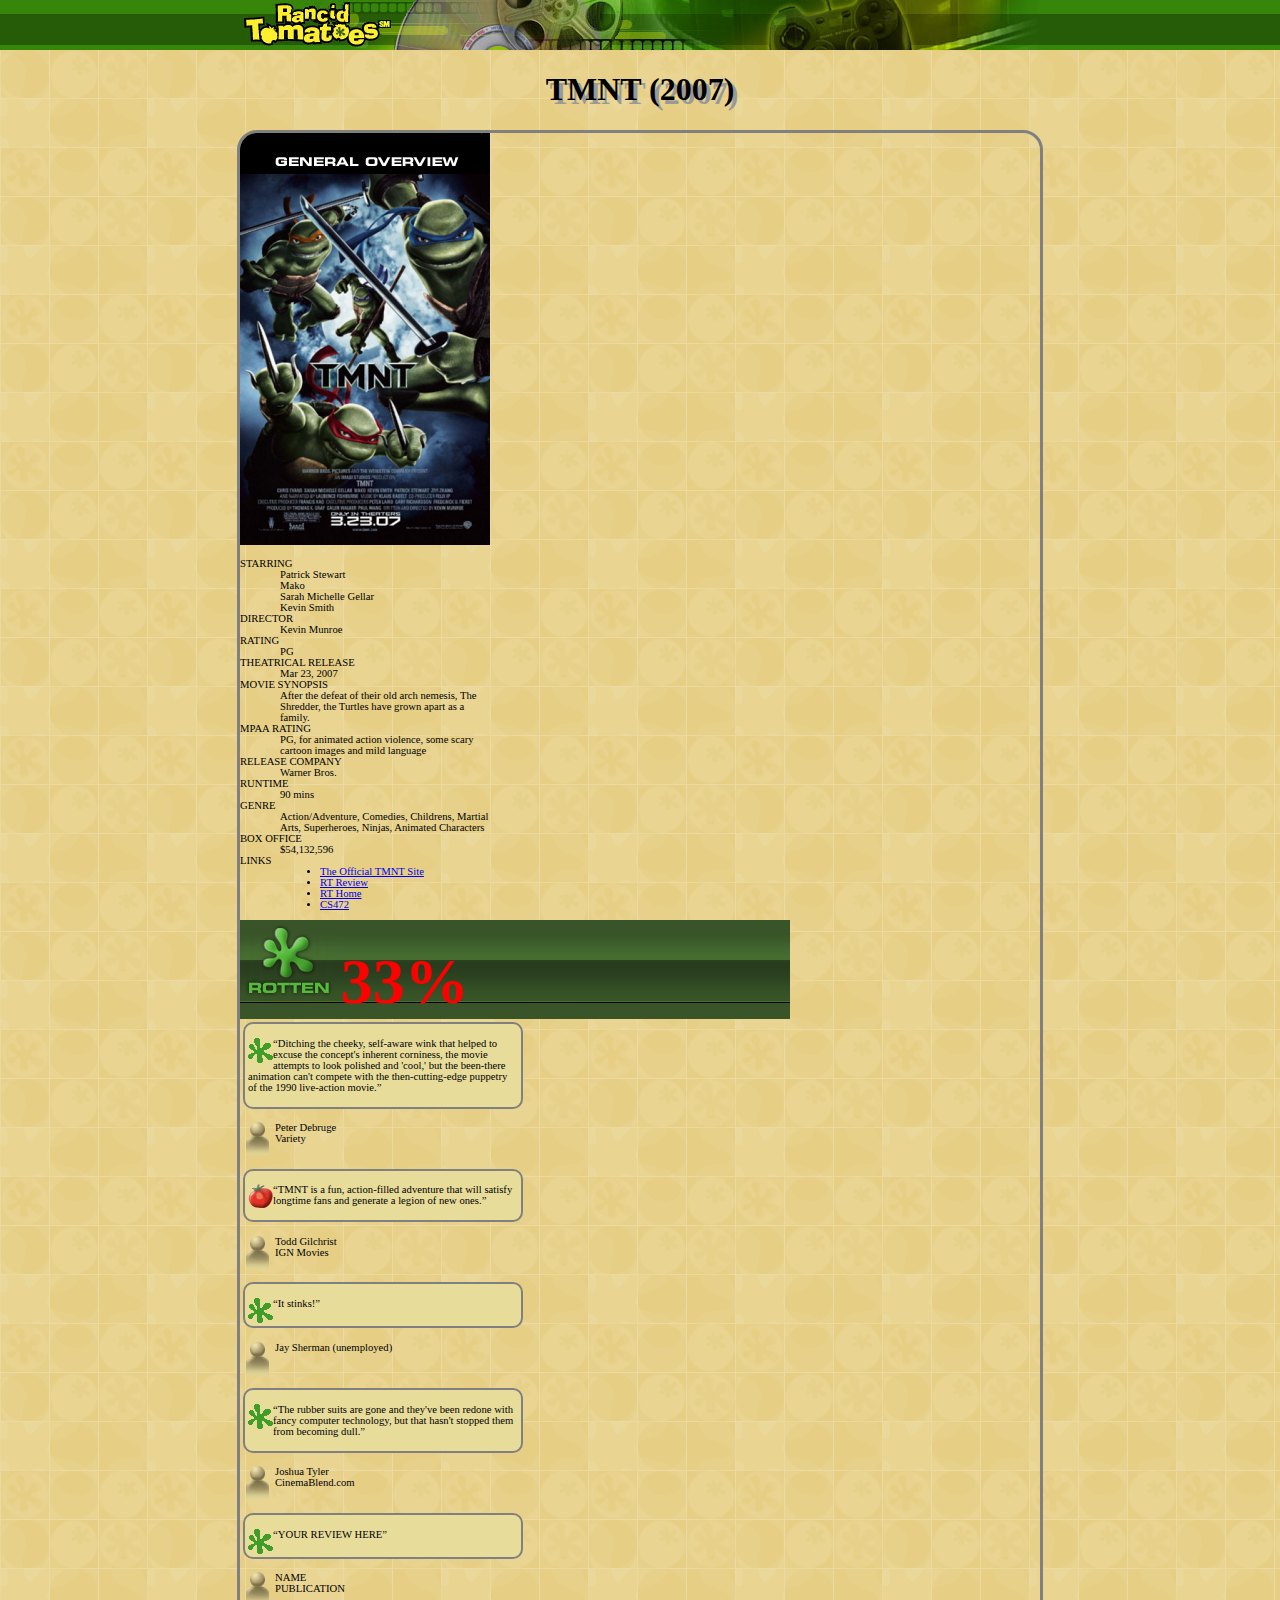
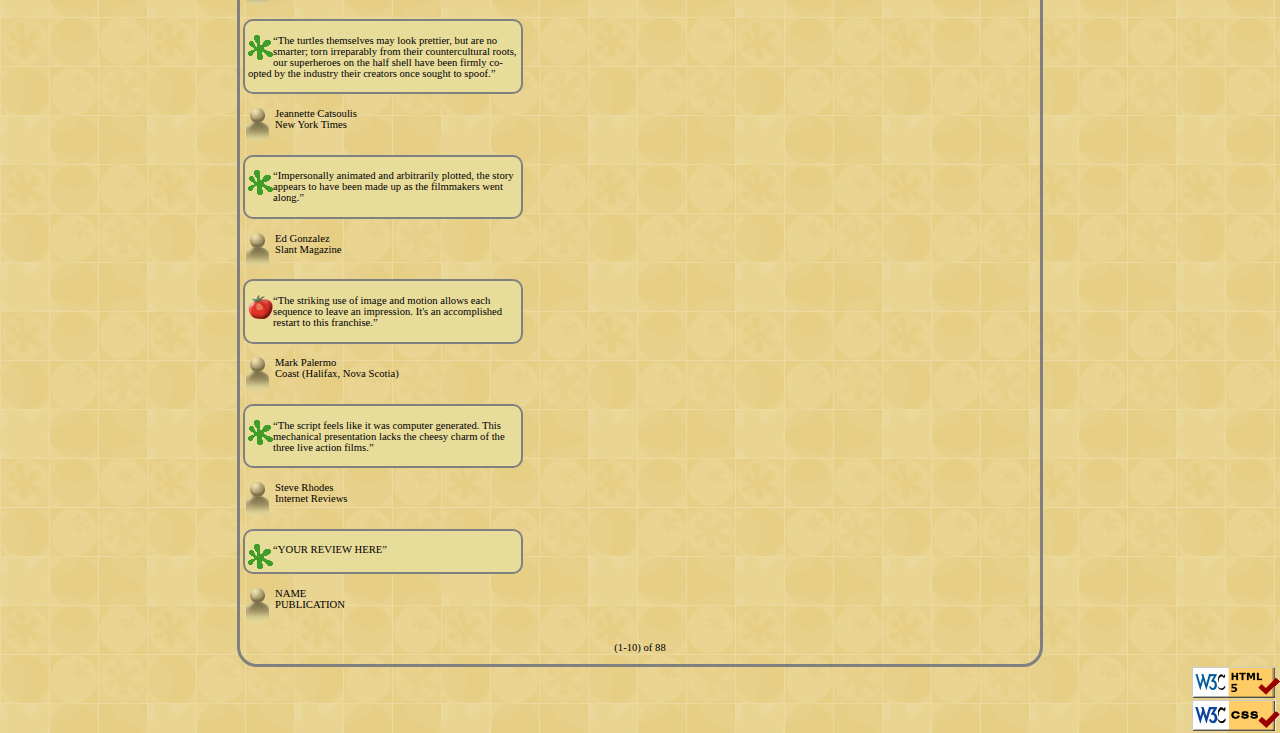
<file: hw2/index.html>
<!DOCTYPE html>
<!-- saved from url=(0074)http://mumstudents.org/cs472/2019-07-RS/Homework/2/resources/skeleton.html -->
<html>
<head>
    <meta http-equiv="Content-Type" content="text/html; charset=UTF-8">
    <title>TMNT - Rancid Tomatoes</title>
    <link rel="icon" type="image/gif" href="skeleton_files/rotten.gif">

    <link href="./skeleton_files/movie.css" type="text/css" rel="stylesheet">
</head>

<body>
<div class="nav">
    <img src="skeleton_files/banner.png" alt="Rancid Tomatoes">
</div>

<h1>TMNT (2007)</h1>
<div class="container">
    <div class="side">
        <div>
            <img src="skeleton_files/overview.png" alt="general overview">
        </div>

        <dl>
            <dt>STARRING</dt>
            <dd>Patrick Stewart <br> Mako <br> Sarah Michelle Gellar <br> Kevin Smith</dd>

            <dt>DIRECTOR</dt>
            <dd>Kevin Munroe</dd>

            <dt>RATING</dt>
            <dd>PG</dd>

            <dt>THEATRICAL RELEASE</dt>
            <dd>Mar 23, 2007</dd>

            <dt>MOVIE SYNOPSIS</dt>
            <dd>After the defeat of their old arch nemesis, The Shredder, the Turtles have grown apart as a family.</dd>

            <dt>MPAA RATING</dt>
            <dd>PG, for animated action violence, some scary cartoon images and mild language</dd>

            <dt>RELEASE COMPANY</dt>
            <dd>Warner Bros.</dd>

            <dt>RUNTIME</dt>
            <dd>90 mins</dd>

            <dt>GENRE</dt>
            <dd>Action/Adventure, Comedies, Childrens, Martial Arts, Superheroes, Ninjas, Animated Characters</dd>

            <dt>BOX OFFICE</dt>
            <dd>$54,132,596</dd>

            <dt>LINKS</dt>
            <dd>
                <ul>
                    <li><a href="http://www.ninjaturtles.com/">The Official TMNT Site</a></li>
                    <li><a href="http://www.rottentomatoes.com/m/teenage_mutant_ninja_turtles/">RT Review</a></li>
                    <li><a href="http://www.rottentomatoes.com/">RT Home</a></li>
                    <li><a href="http://mumstudents.org/cs472/">CS472</a></li>
                </ul>
            </dd>
        </dl>
    </div>

    <div class="top">
        <img src="skeleton_files/rottenbig.png" alt="Rotten">
       <span class="top_text">33% </span>
    </div>
    <div class="content">
     <div class="comment_box">
        <p >
            <img src="skeleton_files/rotten.gif" alt="Rotten">
            <q>Ditching the cheeky, self-aware wink that helped to excuse the concept's inherent corniness, the movie
                attempts
                to look polished and 'cool,' but the been-there animation can't compete with the then-cutting-edge
                puppetry of
                the 1990 live-action movie.</q>
        </p>
     </div>
        <p>
            <img src="skeleton_files/critic.gif" alt="Critic">
            Peter Debruge <br>
            Variety
        </p>
        <div class="comment_box">
        <p>
            <img src="skeleton_files/fresh.gif" alt="Fresh">
            <q>TMNT is a fun, action-filled adventure that will satisfy longtime fans and generate a legion of new
                ones.</q>
        </p>
        </div>

        <p>
            <img src="skeleton_files/critic.gif" alt="Critic">
            Todd Gilchrist <br>
            IGN Movies
        </p>
        <div class="comment_box">
        <p>
            <img src="skeleton_files/rotten.gif" alt="Rotten">
            <q>It stinks!</q>
        </p>
        </div>
        <p>
            <img src="skeleton_files/critic.gif" alt="Critic">
            Jay Sherman (unemployed)
        </p>
        <div class="comment_box">
        <p>
            <img src="skeleton_files/rotten.gif" alt="Rotten">
            <q>The rubber suits are gone and they've been redone with fancy computer technology, but that hasn't stopped
                them
                from becoming dull.</q>
        </p>
        </div>
        <p>
            <img src="skeleton_files/critic.gif" alt="Critic">
            Joshua Tyler <br>
            CinemaBlend.com
        </p>
        <div class="comment_box">

        <p>
            <img src="skeleton_files/rotten.gif" alt="Rotten">
            <q>YOUR REVIEW HERE</q>
        </p>
        </div>
        <p>
            <img src="skeleton_files/critic.gif" alt="Critic">
            NAME <br>
            PUBLICATION
        </p>
        <div class="comment_box">
        <p>
            <img src="skeleton_files/rotten.gif" alt="Rotten">
            <q>The turtles themselves may look prettier, but are no smarter; torn irreparably from their countercultural
                roots,
                our superheroes on the half shell have been firmly co-opted by the industry their creators once sought
                to
                spoof.</q>
        </p>
        </div>
        <p>
            <img src="skeleton_files/critic.gif" alt="Critic">
            Jeannette Catsoulis <br>
            New York Times
        </p>
        <div class="comment_box">
        <p>
            <img src="skeleton_files/rotten.gif" alt="Rotten">
            <q>Impersonally animated and arbitrarily plotted, the story appears to have been made up as the filmmakers
                went
                along.</q>
        </p>
        </div>
        <p>
            <img src="skeleton_files/critic.gif" alt="Critic">
            Ed Gonzalez <br>
            Slant Magazine
        </p>
        <div class="comment_box">
        <p>
            <img src="skeleton_files/fresh.gif" alt="Fresh">
            <q>The striking use of image and motion allows each sequence to leave an impression. It's an accomplished
                restart to
                this franchise.</q>
        </p>
        </div>
        <p>
            <img src="skeleton_files/critic.gif" alt="Critic">
            Mark Palermo <br>
            Coast (Halifax, Nova Scotia)
        </p>
        <div class="comment_box">
        <p>
            <img src="skeleton_files/rotten.gif" alt="Rotten">
            <q>The script feels like it was computer generated. This mechanical presentation lacks the cheesy charm of
                the three
                live action films.</q>
        </p>
        </div>
        <p>
            <img src="skeleton_files/critic.gif" alt="Critic">
            Steve Rhodes <br>
            Internet Reviews
        </p>
        <div class="comment_box">
        <p>
            <img src="skeleton_files/rotten.gif" alt="Rotten">
            <q>YOUR REVIEW HERE</q>
        </p>
        </div>
        <p>
            <img src="skeleton_files/critic.gif" alt="Critic">
            NAME <br>
            PUBLICATION
        </p>
    </div>
    <div class="footer"> <p>(1-10) of 88</p> </div>
</div>




<div class="validator">
    <a href="http://validator.w3.org/check/referer"><img src="skeleton_files/w3c-html.png" alt="Valid HTML5"></a> <br>
    <a href="http://jigsaw.w3.org/css-validator/check/referer"><img src="skeleton_files/w3c-css.png"
                                                                    alt="Valid CSS"></a>
</div>


</body>
</html>
</file>
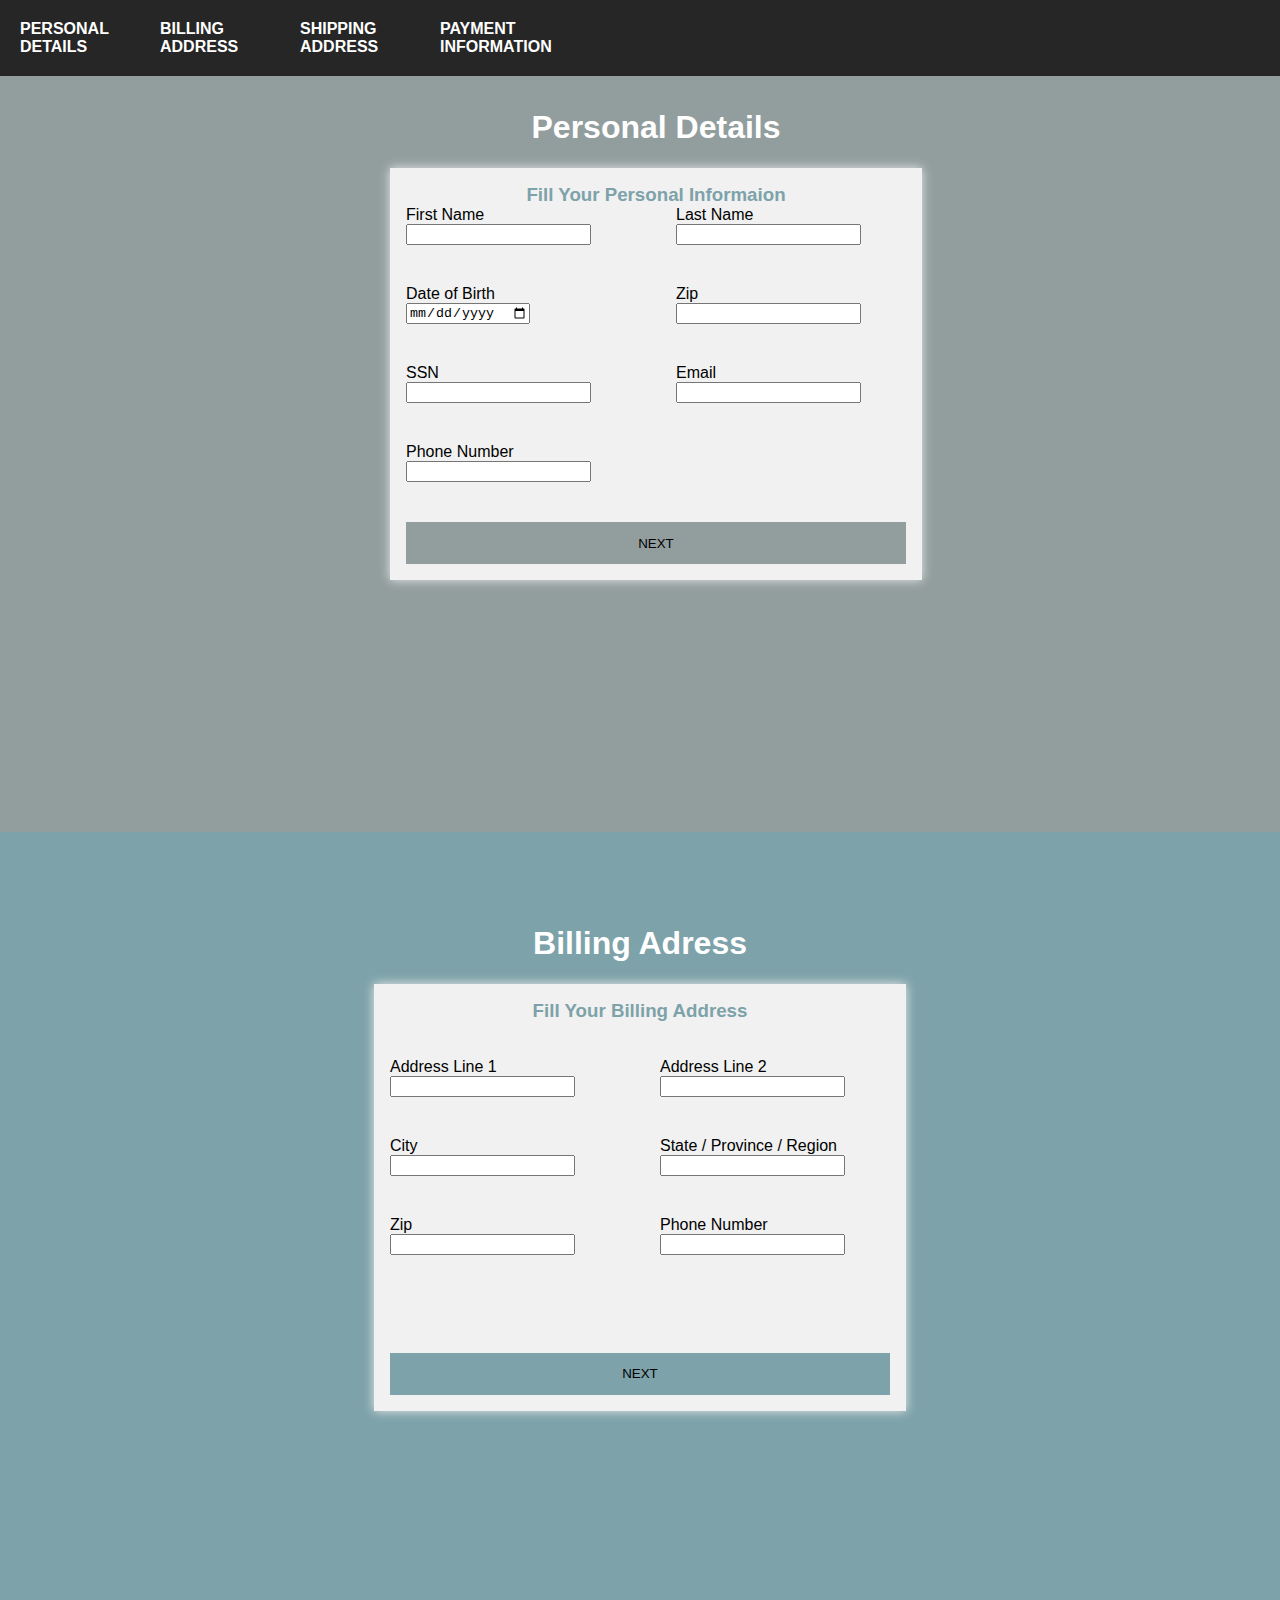
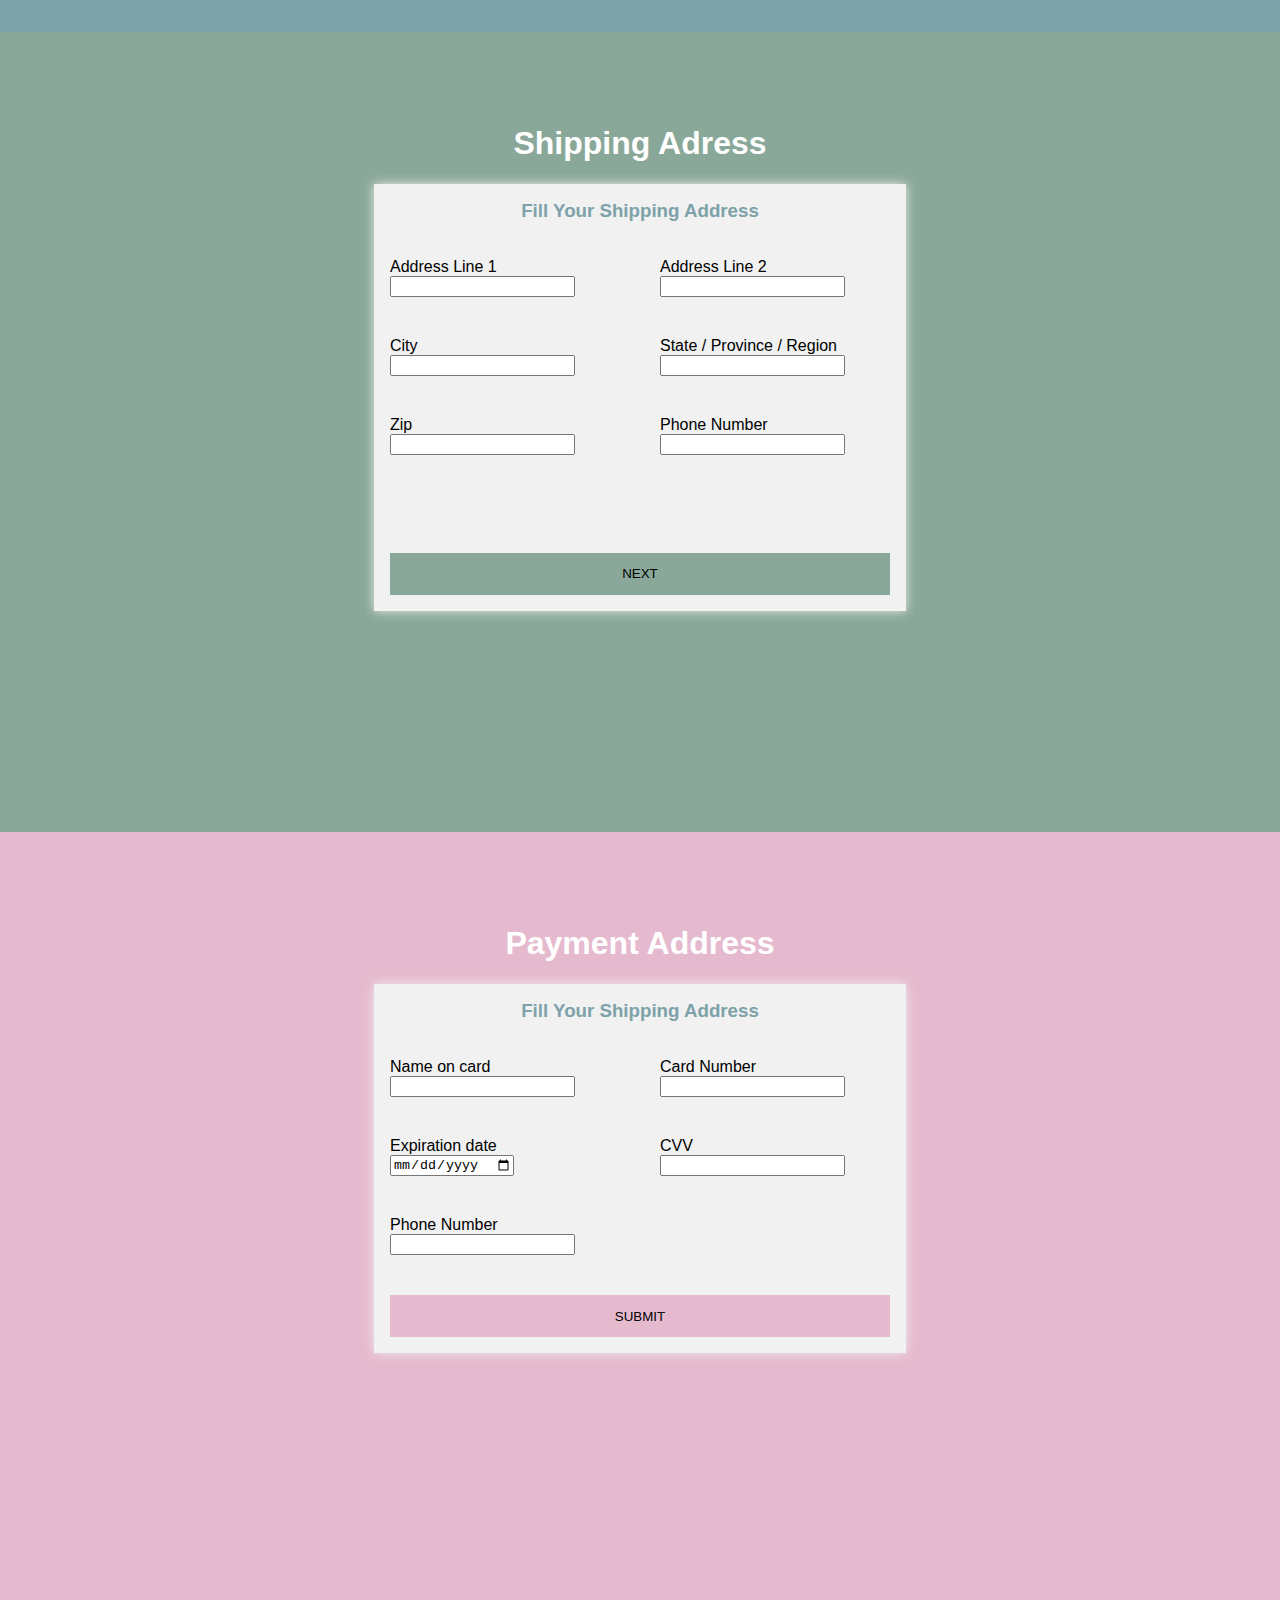
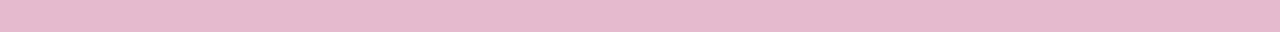
<file: lab4/index.html>
<!DOCTYPE html>
<html lang="en">
<head>
    <meta charset="UTF-8">
    <title>HTML Form</title>
    <link href="res/style.css" type="text/css" rel="stylesheet">
    <!-- <link rel="icon" type="image/gif" href="res/images/pie_icon.gif"> -->

</head>
<body>

<nav>
    <ul>
        <li><a href="#personal_detail">Personal Details</a></li>
        <li><a href="#billing_address">Billing Address</a></li>
        <li><a href="#shipping_address">Shipping Address</a></li>
        <li><a href="#payment_info">Payment Information</a></li>
    </ul>
</nav>


<div id="personal_detail">
    <br> <br> <br> <br>
    <h1> Personal Details</h1>
    <div class="wrapper">

            <h3>Fill Your Personal Informaion</h3>


    <form action="#billing_address">
        <p>
            <label>First Name</label>
            <input type="text" name="fname">
        </p>
        <p>
            <label>Last Name</label>
            <input type="text" name="lname">
        </p>
        <p>
            <label>Date of Birth</label>

            <input type="date" name="ssn">
        </p>
        <p>
            <label>Zip</label>

            <input type="number"  name="zip">
        </p>
        <p>

            <label>SSN</label>
            <input type="number"  name="ssn">
        </p>
        <p>
            <label>Email</label>
            <input type="email" name="eamil">
        </p>
        <p>
            <label>Phone Number</label>
            <input type="tel" name="phone">
        </p>
        <br>
        <p class="full">
            <button  type="submit"> Next</button>
        </p>
    </form>
    </div>

</div>
<div id="billing_address">
    <br> <br> <br> <br>
    <h1>Billing Adress</h1>
    <div class="wrapper">

        <h3>Fill Your Billing Address</h3>
<br> <br>

        <form action="#shipping_adress">

            <p>
                <label>Address Line 1</label>
                <input type="text" name="fname">
            </p>
            <p>
                <label>Address Line 2</label>
                <input type="text"  name="lname">
            </p>
            <p>
                <label>City</label>
                <input type="text" name="lname">
            </p>
            <p>
                <label>State / Province / Region</label>
                <input type="text" name="lname">
            </p>
            <p>
                <label>Zip</label>

                <input type="number"  name="zip">
            </p>


            <p>
                <label>Phone Number</label>
                <input type="tel" name="phone">
            </p>
            <br>
            <p class="full">
               <button  type="submit"> Next</button>
            </p>
        </form>
    </div>
</div>
<div id="shipping_address">
    <br> <br> <br> <br>
    <h1>Shipping Adress</h1>
    <div class="wrapper">

        <h3>Fill Your Shipping Address</h3>
        <br> <br>

        <form action="#payment_info">

            <p>
                <label>Address Line 1</label>
                <input type="text" name="fname">
            </p>
            <p>
                <label>Address Line 2</label>
                <input type="text" name="lname">
            </p>
            <p>
                <label>City</label>
                <input type="text" name="lname">
            </p>
            <p>
                <label>State / Province / Region</label>
                <input type="text" name="lname">
            </p>
            <p>
                <label>Zip</label>

                <input type="number" name="zip">
            </p>


            <p>
                <label>Phone Number</label>
                <input type="tel" name="phone">
            </p>
            <br>
            <p class="full">
                <button  type="submit"> Next</button>
            </p>
        </form>
    </div>
</div>
<div id="payment_info">
    <br> <br> <br> <br>
    <h1>Payment Address</h1>
    <div class="wrapper">

        <h3>Fill Your Shipping Address</h3>
        <br> <br>

        <form action="index.html">

            <p>
                <label>Name on card</label>
                <input type="text" name="name_on_card">
            </p>
            <p>
                <label>Card Number</label>
                <input type="number" name="card_number">
            </p>
            <p>
                <label>Expiration date</label>
                <input type="date" name="lname">
            </p>

            <p>
                <label>CVV</label>
                <input type="number" name="lname">
            </p>

            <p>
                <label>Phone Number</label>
                <input type="tel" name="phone">
            </p>
            <br>
            <p class="full">
                <button  type="submit"> Submit</button>
            </p>
        </form>
    </div>
</div>

</body>
</html>
</file>
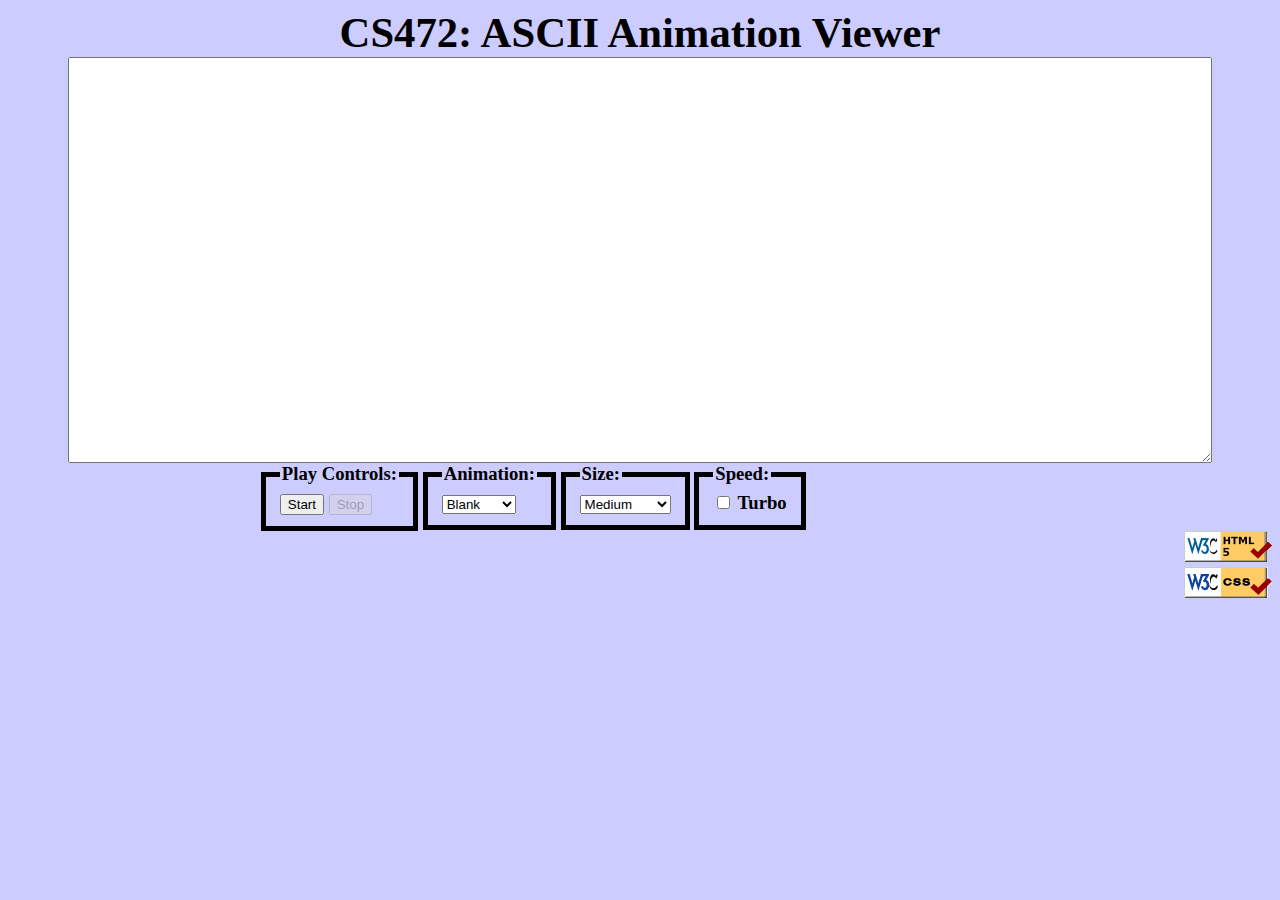
<file: Assignments/Lesson6/index.html>
<!DOCTYPE html>
<html lang="en">
<head>
    <meta charset="UTF-8">
    <title>ASCIImation</title>
    <link href="resources/ascii.css" rel="stylesheet">
</head>
<body>
<h1>CS472: ASCII Animation Viewer</h1>
<textarea id="text_area" rows="20" cols="80">

</textarea>
<div class="controls">
    <fieldset>
        <legend > Play Controls:</legend>
        <button type="button" id="start">Start</button>
        <button type="button" id="stop">Stop</button>
    </fieldset>
    <fieldset>
        <legend> Animation:</legend>
         <select id="animation">
             <option value="blank" selected>Blank</option>
             <option value="exercise">Exercise</option>
             <option value="juggler">Juggler</option>
             <option value="bike">Bike</option>
             <option value="dive">Dive</option>
             <option value="custom">Custom</option>


         </select>
     </fieldset>
    <fieldset>
        <legend> Size:</legend>
        <select id="size">
            <option value="7">Tiny</option>
            <option value="10">Small</option>
            <option value="12" selected>Medium</option>
            <option value="16">Large</option>
            <option value="24">Extra Large</option>
            <option value="32">XXL</option>
        </select>
    </fieldset>
    <fieldset>
        <legend> Speed:</legend>
        <label><input type="checkbox" id="speed"> Turbo</label>
    </fieldset>
</div>

<div class="validator">
    <a href="http://validator.w3.org/check/referer"><img src="resources/w3c-html.png" alt="Valid HTML5"></a> <br>
    <a href="http://jigsaw.w3.org/css-validator/check/referer"><img src="resources/w3c-css.png"
                                                                    alt="Valid CSS"></a>
</div>


<script src="resources/animations.js" type="text/javascript"></script>
<script src="resources/ascii.js" type="text/javascript"></script>
</body>
</html>
</file>
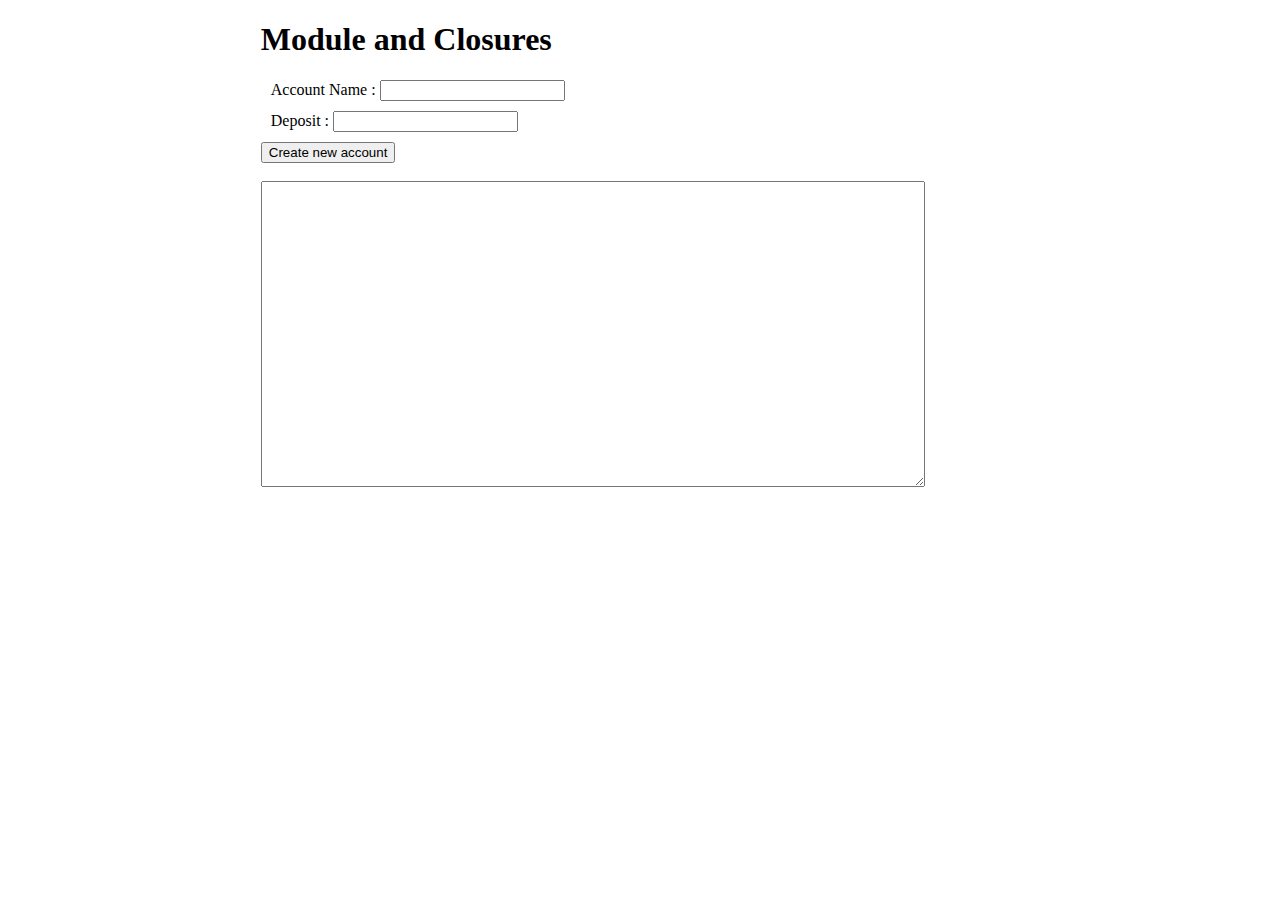
<file: Assignments/Lesson7/index.html>
<!DOCTYPE html>
<html lang="en">
<head>
    <meta charset="UTF-8">
    <title>Create Account  </title>
    <link  href="resources/style.css" rel="stylesheet">
</head>
<body>
<div class="container">
    <h1>Module and Closures </h1>
<label> Account Name : <input type="text"  required id="account_name"></label>
<label>Deposit : <input type="number"  required id="balance"></label>
<button type="button" id="create"> Create new account</button>
<br> <br>
<textarea id="canvas" rows="20" cols="80"  >

</textarea>
    <script src="resources/script.js" rel="script"></script>
</div>
</body>
</html>
</file>
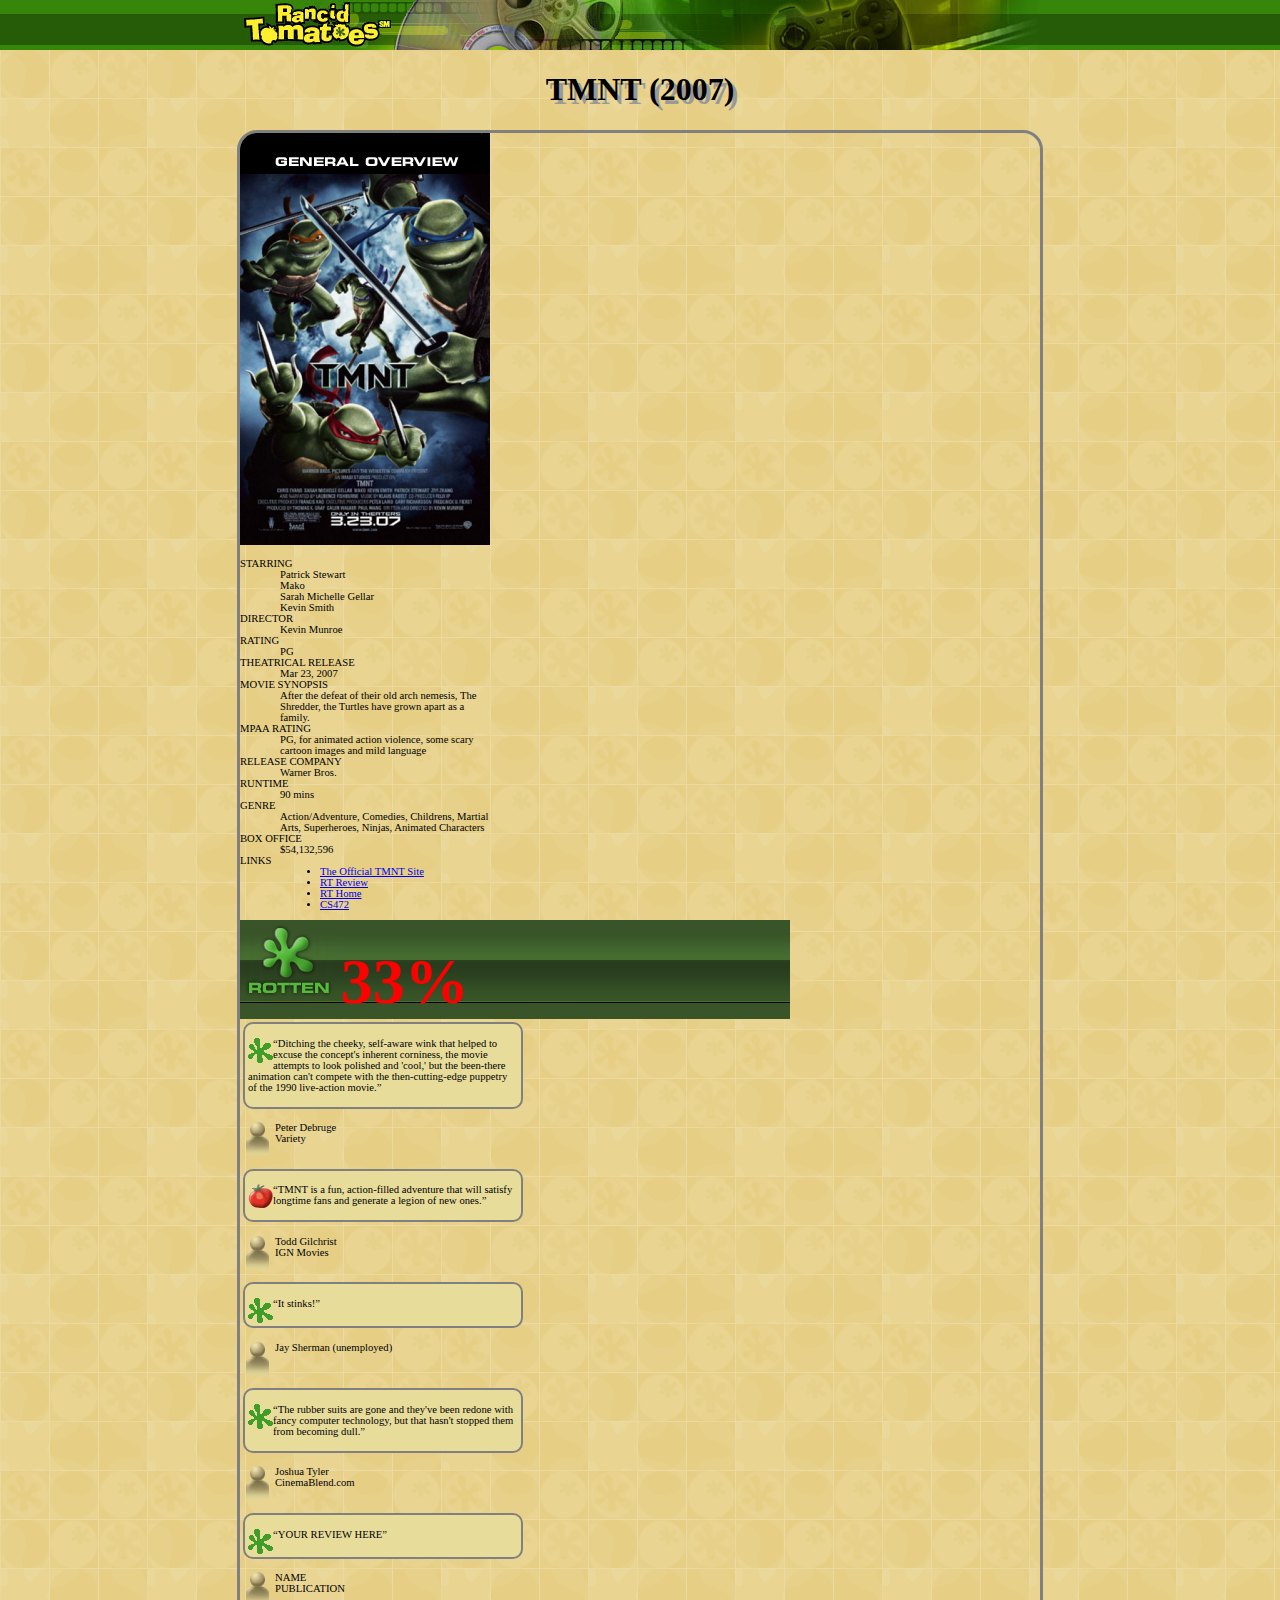
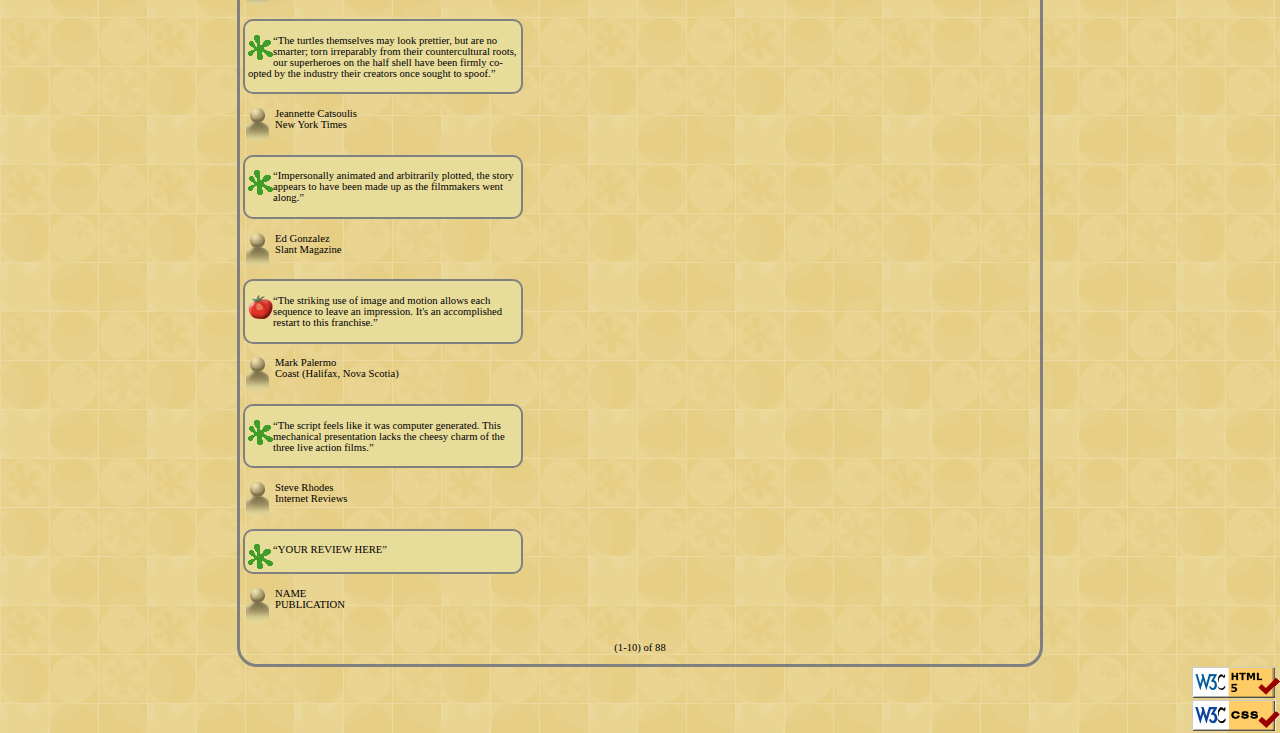
<file: Assignments/Lesson3/hw2/index.html>
<!DOCTYPE html>
<!-- saved from url=(0074)http://mumstudents.org/cs472/2019-07-RS/Homework/2/resources/skeleton.html -->
<html>
<head>
    <meta http-equiv="Content-Type" content="text/html; charset=UTF-8">
    <title>TMNT - Rancid Tomatoes</title>
    <link rel="icon" type="image/gif" href="skeleton_files/rotten.gif">

    <link href="skeleton_files/movie.css" type="text/css" rel="stylesheet">
</head>

<body>
<div class="nav">
    <img src="skeleton_files/banner.png" alt="Rancid Tomatoes">
</div>

<h1>TMNT (2007)</h1>
<div class="container">
    <div class="side">
        <div>
            <img src="skeleton_files/overview.png" alt="general overview">
        </div>

        <dl>
            <dt>STARRING</dt>
            <dd>Patrick Stewart <br> Mako <br> Sarah Michelle Gellar <br> Kevin Smith</dd>

            <dt>DIRECTOR</dt>
            <dd>Kevin Munroe</dd>

            <dt>RATING</dt>
            <dd>PG</dd>

            <dt>THEATRICAL RELEASE</dt>
            <dd>Mar 23, 2007</dd>

            <dt>MOVIE SYNOPSIS</dt>
            <dd>After the defeat of their old arch nemesis, The Shredder, the Turtles have grown apart as a family.</dd>

            <dt>MPAA RATING</dt>
            <dd>PG, for animated action violence, some scary cartoon images and mild language</dd>

            <dt>RELEASE COMPANY</dt>
            <dd>Warner Bros.</dd>

            <dt>RUNTIME</dt>
            <dd>90 mins</dd>

            <dt>GENRE</dt>
            <dd>Action/Adventure, Comedies, Childrens, Martial Arts, Superheroes, Ninjas, Animated Characters</dd>

            <dt>BOX OFFICE</dt>
            <dd>$54,132,596</dd>

            <dt>LINKS</dt>
            <dd>
                <ul>
                    <li><a href="http://www.ninjaturtles.com/">The Official TMNT Site</a></li>
                    <li><a href="http://www.rottentomatoes.com/m/teenage_mutant_ninja_turtles/">RT Review</a></li>
                    <li><a href="http://www.rottentomatoes.com/">RT Home</a></li>
                    <li><a href="http://mumstudents.org/cs472/">CS472</a></li>
                </ul>
            </dd>
        </dl>
    </div>

    <div class="top">
        <img src="skeleton_files/rottenbig.png" alt="Rotten">
       <span class="top_text">33% </span>
    </div>
    <div class="content">
     <div class="comment_box">
        <p >
            <img src="skeleton_files/rotten.gif" alt="Rotten">
            <q>Ditching the cheeky, self-aware wink that helped to excuse the concept's inherent corniness, the movie
                attempts
                to look polished and 'cool,' but the been-there animation can't compete with the then-cutting-edge
                puppetry of
                the 1990 live-action movie.</q>
        </p>
     </div>
        <p>
            <img src="skeleton_files/critic.gif" alt="Critic">
            Peter Debruge <br>
            Variety
        </p>
        <div class="comment_box">
        <p>
            <img src="skeleton_files/fresh.gif" alt="Fresh">
            <q>TMNT is a fun, action-filled adventure that will satisfy longtime fans and generate a legion of new
                ones.</q>
        </p>
        </div>

        <p>
            <img src="skeleton_files/critic.gif" alt="Critic">
            Todd Gilchrist <br>
            IGN Movies
        </p>
        <div class="comment_box">
        <p>
            <img src="skeleton_files/rotten.gif" alt="Rotten">
            <q>It stinks!</q>
        </p>
        </div>
        <p>
            <img src="skeleton_files/critic.gif" alt="Critic">
            Jay Sherman (unemployed)
        </p>
        <div class="comment_box">
        <p>
            <img src="skeleton_files/rotten.gif" alt="Rotten">
            <q>The rubber suits are gone and they've been redone with fancy computer technology, but that hasn't stopped
                them
                from becoming dull.</q>
        </p>
        </div>
        <p>
            <img src="skeleton_files/critic.gif" alt="Critic">
            Joshua Tyler <br>
            CinemaBlend.com
        </p>
        <div class="comment_box">

        <p>
            <img src="skeleton_files/rotten.gif" alt="Rotten">
            <q>YOUR REVIEW HERE</q>
        </p>
        </div>
        <p>
            <img src="skeleton_files/critic.gif" alt="Critic">
            NAME <br>
            PUBLICATION
        </p>
        <div class="comment_box">
        <p>
            <img src="skeleton_files/rotten.gif" alt="Rotten">
            <q>The turtles themselves may look prettier, but are no smarter; torn irreparably from their countercultural
                roots,
                our superheroes on the half shell have been firmly co-opted by the industry their creators once sought
                to
                spoof.</q>
        </p>
        </div>
        <p>
            <img src="skeleton_files/critic.gif" alt="Critic">
            Jeannette Catsoulis <br>
            New York Times
        </p>
        <div class="comment_box">
        <p>
            <img src="skeleton_files/rotten.gif" alt="Rotten">
            <q>Impersonally animated and arbitrarily plotted, the story appears to have been made up as the filmmakers
                went
                along.</q>
        </p>
        </div>
        <p>
            <img src="skeleton_files/critic.gif" alt="Critic">
            Ed Gonzalez <br>
            Slant Magazine
        </p>
        <div class="comment_box">
        <p>
            <img src="skeleton_files/fresh.gif" alt="Fresh">
            <q>The striking use of image and motion allows each sequence to leave an impression. It's an accomplished
                restart to
                this franchise.</q>
        </p>
        </div>
        <p>
            <img src="skeleton_files/critic.gif" alt="Critic">
            Mark Palermo <br>
            Coast (Halifax, Nova Scotia)
        </p>
        <div class="comment_box">
        <p>
            <img src="skeleton_files/rotten.gif" alt="Rotten">
            <q>The script feels like it was computer generated. This mechanical presentation lacks the cheesy charm of
                the three
                live action films.</q>
        </p>
        </div>
        <p>
            <img src="skeleton_files/critic.gif" alt="Critic">
            Steve Rhodes <br>
            Internet Reviews
        </p>
        <div class="comment_box">
        <p>
            <img src="skeleton_files/rotten.gif" alt="Rotten">
            <q>YOUR REVIEW HERE</q>
        </p>
        </div>
        <p>
            <img src="skeleton_files/critic.gif" alt="Critic">
            NAME <br>
            PUBLICATION
        </p>
    </div>
    <div class="footer"> <p>(1-10) of 88</p> </div>
</div>




<div class="validator">
    <a href="http://validator.w3.org/check/referer"><img src="skeleton_files/w3c-html.png" alt="Valid HTML5"></a> <br>
    <a href="http://jigsaw.w3.org/css-validator/check/referer"><img src="skeleton_files/w3c-css.png"
                                                                    alt="Valid CSS"></a>
</div>


</body>
</html>
</file>
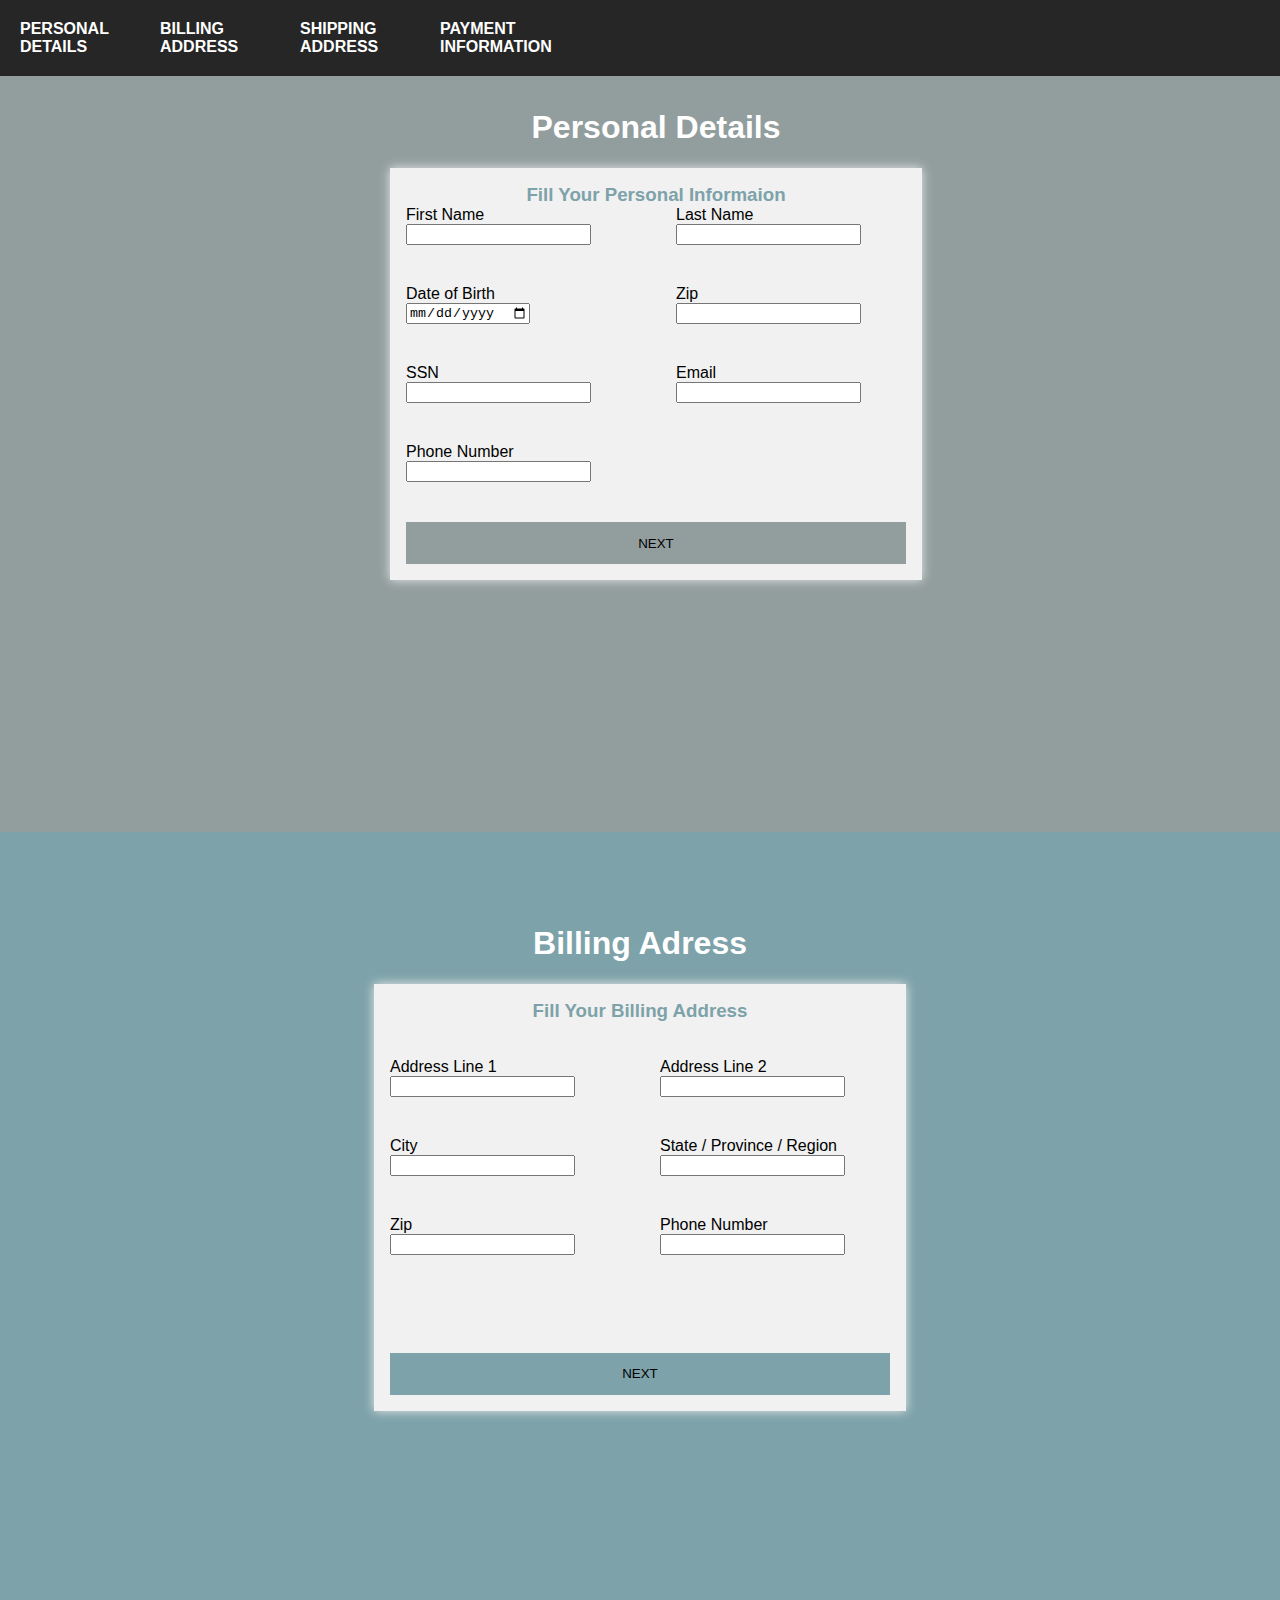
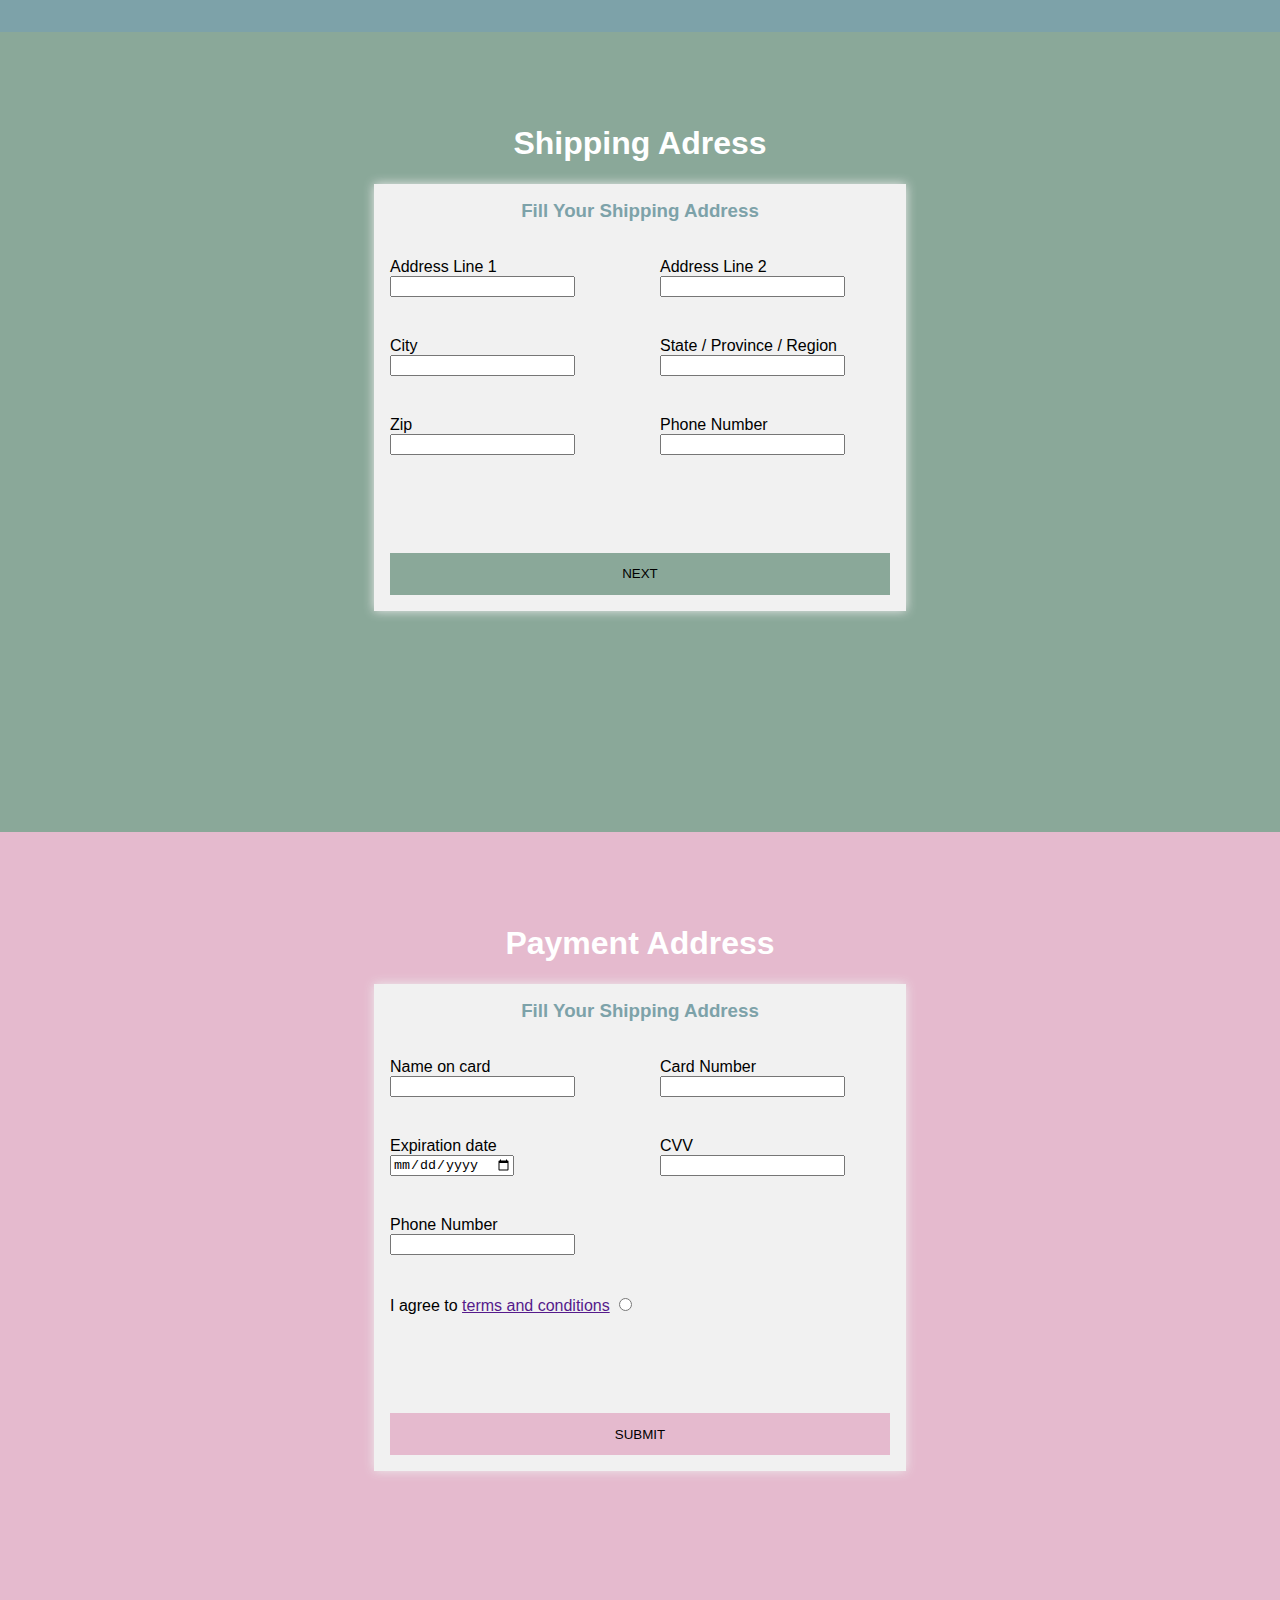
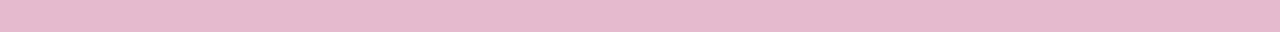
<file: Assignments/Lesson4/Checkout_form/index.html>
<!DOCTYPE html>
<html lang="en">
<head>
    <meta charset="UTF-8">
    <title>HTML Form</title>
    <link href="res/style.css" type="text/css" rel="stylesheet">
    <!-- <link rel="icon" type="image/gif" href="res/images/pie_icon.gif"> -->

</head>
<body>

<nav>
    <ul>
        <li><a href="#personal_detail">Personal Details</a></li>
        <li><a href="#billing_address">Billing Address</a></li>
        <li><a href="#shipping_address">Shipping Address</a></li>
        <li><a href="#payment_info">Payment Information</a></li>
    </ul>
</nav>


<div id="personal_detail">
    <br> <br> <br> <br>
    <h1> Personal Details</h1>
    <div class="wrapper">

            <h3>Fill Your Personal Informaion</h3>


    <form action="#billing_address">
        <p>
            <label>First Name</label>
            <input type="text" required name="fname">
        </p>
        <p>
            <label>Last Name</label>
            <input type="text" required name="lname">
        </p>
        <p>
            <label>Date of Birth</label>

            <input type="date"  name="dob">
        </p>
        <p>
            <label>Zip</label>

            <input type="number" pattern="^[1-9]{10}" name="zip">
        </p>
        <p>

            <label>SSN</label>
            <input type="number"  required pattern="^[0-9]{10}" name="ssn">
        </p>
        <p>
            <label>Email</label>
            <input type="email" name="eamil">
        </p>
        <p>
            <label>Phone Number</label>
            <input type="tel" name="phone">
        </p>
        <br>
        <p class="full">
            <button  type="submit"> Next</button>
        </p>
    </form>
    </div>

</div>
<div id="billing_address">
    <br> <br> <br> <br>
    <h1>Billing Adress</h1>
    <div class="wrapper">

        <h3>Fill Your Billing Address</h3>
<br> <br>

        <form action="#shipping_adress">

            <p>
                <label>Address Line 1</label>
                <input type="text" name="fname">
            </p>
            <p>
                <label>Address Line 2</label>
                <input type="text"  name="lname">
            </p>
            <p>
                <label>City</label>
                <input type="text" name="lname">
            </p>
            <p>
                <label>State / Province / Region</label>
                <input type="text" name="lname">
            </p>
            <p>
                <label>Zip</label>

                <input type="number"  name="zip">
            </p>


            <p>
                <label>Phone Number</label>
                <input type="tel" name="phone">
            </p>
            <br>
            <p class="full">
               <button  type="submit"> Next</button>
            </p>
        </form>
    </div>
</div>
<div id="shipping_address">
    <br> <br> <br> <br>
    <h1>Shipping Adress</h1>
    <div class="wrapper">

        <h3>Fill Your Shipping Address</h3>
        <br> <br>

        <form action="#payment_info">

            <p>
                <label>Address Line 1</label>
                <input type="text" name="fname">
            </p>
            <p>
                <label>Address Line 2</label>
                <input type="text" name="lname">
            </p>
            <p>
                <label>City</label>
                <input type="text" name="lname">
            </p>
            <p>
                <label>State / Province / Region</label>
                <input type="text" name="lname">
            </p>
            <p>
                <label>Zip</label>

                <input type="number" name="zip">
            </p>


            <p>
                <label>Phone Number</label>
                <input type="tel" name="phone">
            </p>
            <br>
            <p class="full">
                <button  type="submit"> Next</button>
            </p>
        </form>
    </div>
</div>
<div id="payment_info">
    <br> <br> <br> <br>
    <h1>Payment Address</h1>
    <div class="wrapper">

        <h3>Fill Your Shipping Address</h3>
        <br> <br>

        <form action="index.html">

            <p>
                <label>Name on card</label>
                <input type="text" required name="name_on_card">
            </p>
            <p>
                <label>Card Number</label>
                <input type="number" required name="card_number">
            </p>
            <p>
                <label>Expiration date</label>
                <input type="date" required name="lname">
            </p>

            <p>
                <label>CVV</label>
                <input type="number" required name="lname">
            </p>

            <p>
                <label>Phone Number</label>
                <input type="tel" name="phone">
            </p>
            <p>

            </p>
            <p class="full">
                I agree to <a href="">terms and conditions</a>
                <input type="radio" name="agree" required>

            </p>
            <br>
            <p class="full">
                <button  type="submit"> Submit</button>
            </p>
        </form>
    </div>
</div>

</body>
</html>
</file>
<file: hw2/skeleton_files/movie.css>
.nav {
    width: 100%;
    background-image: url("bannerbg.png");
    display: flex;
    justify-content: center;
}

body {
    background-image: url("background.png");
    font-family: Verdana,Tahoma,SansSerif;
    margin: 0;
    padding: 0;
    font-size: 8pt;



}
h1 {
    text-align: center;
    font-size: 24pt;
    font-weight: bold;
    text-shadow: 3pt 3pt #999999 ;
}

.container {
    width: 800px;
    display: grid;
    margin-left: auto;
    margin-right: auto;
    border-style: solid;
    border-color: gray;
    border-radius: 20px;
    overflow: auto;
}
.top {
  width:550px;
    background-image: url("rbg.png");

}
.top_text {
    font-size: 48pt;
    color: red;
    font-weight: bold;

}

.side {
    width: 250px;
    float: right;
    display: flex;
    flex-wrap: wrap;
}
.side img {
    width: 100%;
}
.content {
   width: 75%;
  display: grid;
    grid-template-columns: auto;

}
.comment_box {
  width: 45%;
    margin: 0.5%;
    padding: 0.5%;
 border-style: solid;
    border-color: grey;
    border-radius:10px;
    border-width: 2px;
    background-color: #E8DC9B;
    clear :left;

   }

p img {
    float: left;


}
.footer p {
    width: 100%;
    text-align: center;
}
.validator{
 float: right;

}
</file>
<file: lab4/res/style.css>
html {
    scroll-behavior: smooth;
    overflow-scrolling: unset;

}

body {
    overflow: hidden;
    margin: 0;
    padding: 0;
    font-family: Arial;
}
nav {
    width: 100%;
    background: #262626;
    overflow: hidden;
    position: fixed;
padding: 0;
    margin: 0;

}

ul{
    padding: 0;
    margin: 0;
    list-style: none;
}
li{
    float: left;
}
a{
    padding: 20px;
    width: 100px;
    display: block ;
    text-decoration: none;
    color: #fff;
    text-transform: uppercase;
    font-weight: bold;
}
#personal_detail {
    height: 800px;
    background: #929D9E;
    display: inline-block;
    width: 100%;

    margin-left: auto;
    margin-right: auto;
    padding: 1em;
}

#billing_address {
    height: 800px;
    background: #7DA2A9;
    display: inline-block;
    width: 100%;
}

#shipping_address {
    height: 800px;
    background: #8AA899;
    display: inline-block;
    width: 100%;
}

#payment_info {
    height: 800px;
    background: #E5BACE;
    display: inline-block;
    width: 100%;
}
h1 {

    text-align: center;
    color: white;

}
.wrapper {
 box-shadow: 0 0 10px 0 #ededed ;
    width: 500px;
    padding: 1em;
    background-color: #f1f1f1;
    display: table;
    margin: 0 auto;

}
.wrapper form{
    display: grid;
    grid-template-columns:1fr 1fr ;
    grid-gap: 40px;
}
.wrapper h3{
    width: 100%;
 color:#7DA2A9 ;
    margin: 0;
    text-align: center;
}
form label{
    display: block;
}
form p {
    margin: 0;
}

form .full {
    grid-column: 1/3;
}
form button{
    width: 100%;
    padding: 1em;
    border: 0;
    text-transform: uppercase;
    background-color: #929D9E;
}
#billing_address .wrapper form button,#billing_address .wrapper form h3  {
    background-color: #7DA2A9 ;
}
#shipping_address .wrapper form button,#shipping_address .wrapper form h3  {
    background-color: #8AA899 ;
}
#payment_info .wrapper form button,#payment_info .wrapper form h3  {
    background-color: #E5BACE ;
}
</file>
<file: Assignments/Lesson6/resources/ascii.css>
body {
    background-color: #CCCCFF;
    font-size: 14pt;
    font-weight: bold;
}

h1 {

    margin: 0;
    font-size: 32pt;
    text-align: center;
}

textarea {
    display: block;
    margin-left: auto;
    margin-right: auto;

    width: 90%;
    height: 400px;
    font-size: 12pt;
    font-weight: bold;
    font-family: monospace;
}
.controls {
    margin-left: auto;
    margin-right: auto;
    width: 60%;
}
fieldset {
    display: inline;
    margin-left: auto;
    margin-right: auto;
    border: black solid 5px;

}
.validator{
    float: right;
}
</file>
<file: Assignments/Lesson7/resources/style.css>
.container {
    display: block;
    margin-left: auto;
    margin-right: auto;
    width: 60%;
}
label ,button textarea {
    display: block;
    margin: 10px;

}
h1 {

}
</file>
<file: Assignments/Lesson3/hw2/skeleton_files/movie.css>
.nav {
    width: 100%;
    background-image: url("bannerbg.png");
    display: flex;
    justify-content: center;
}

body {
    background-image: url("background.png");
    font-family: Verdana,Tahoma,SansSerif;
    margin: 0;
    padding: 0;
    font-size: 8pt;



}
h1 {
    text-align: center;
    font-size: 24pt;
    font-weight: bold;
    text-shadow: 3pt 3pt #999999 ;
}

.container {
    width: 800px;
    display: grid;
    margin-left: auto;
    margin-right: auto;
    border-style: solid;
    border-color: gray;
    border-radius: 20px;
    overflow: auto;
}
.top {
  width:550px;
    background-image: url("rbg.png");

}
.top_text {
    font-size: 48pt;
    color: red;
    font-weight: bold;

}

.side {
    width: 250px;
    float: right;
    display: flex;
    flex-wrap: wrap;
}
.side img {
    width: 100%;
}
.content {
   width: 75%;
  display: grid;
    grid-template-columns: auto;

}
.comment_box {
  width: 45%;
    margin: 0.5%;
    padding: 0.5%;
 border-style: solid;
    border-color: grey;
    border-radius:10px;
    border-width: 2px;
    background-color: #E8DC9B;
    clear :left;

   }

p img {
    float: left;


}
.footer p {
    width: 100%;
    text-align: center;
}
.validator{
 float: right;

}
</file>
<file: Assignments/Lesson4/Checkout_form/res/style.css>
html {
    scroll-behavior: smooth;
    overflow-scrolling: unset;

}

body {
    overflow: hidden;
    margin: 0;
    padding: 0;
    font-family:Helvetica;
}
nav {
    width: 100%;
    background: #262626;
    overflow: hidden;
    position: fixed;
padding: 0;
    margin: 0;

}

ul{
    padding: 0;
    margin: 0;
    list-style: none;
}
li{
    float: left;
}
li a{
    padding: 20px;
    width: 100px;
    display: block ;
    text-decoration: none;
    color: #fff;
    text-transform: uppercase;
    font-weight: bold;
}
#personal_detail {
    height: 800px;
    background: #929D9E;
    display: inline-block;
    width: 100%;

    margin-left: auto;
    margin-right: auto;
    padding: 1em;
}

#billing_address {
    height: 800px;
    background: #7DA2A9;
    display: inline-block;
    width: 100%;
}

#shipping_address {
    height: 800px;
    background: #8AA899;
    display: inline-block;
    width: 100%;
}

#payment_info {
    height: 800px;
    background: #E5BACE;
    display: inline-block;
    width: 100%;
}
h1 {

    text-align: center;
    color: white;

}
.wrapper {
 box-shadow: 0 0 10px 0 #ededed ;
    width: 500px;
    padding: 1em;
    background-color: #f1f1f1;
    display: table;
    margin: 0 auto;

}
.wrapper form{
    display: grid;
    grid-template-columns:1fr 1fr ;
    grid-gap: 40px;
}
.wrapper h3{
    width: 100%;
 color:#7DA2A9 ;
    margin: 0;
    text-align: center;
}
form label{
    display: block;
}
form p {
    margin: 0;
}

form .full {
    grid-column: 1/3;
}
form button{
    width: 100%;
    padding: 1em;
    border: 0;
    text-transform: uppercase;
    background-color: #929D9E;
}
#billing_address .wrapper form button,#billing_address .wrapper form h3  {
    background-color: #7DA2A9 ;
}
#shipping_address .wrapper form button,#shipping_address .wrapper form h3  {
    background-color: #8AA899 ;
}
#payment_info .wrapper form button,#payment_info .wrapper form h3  {
    background-color: #E5BACE ;
}
</file>
